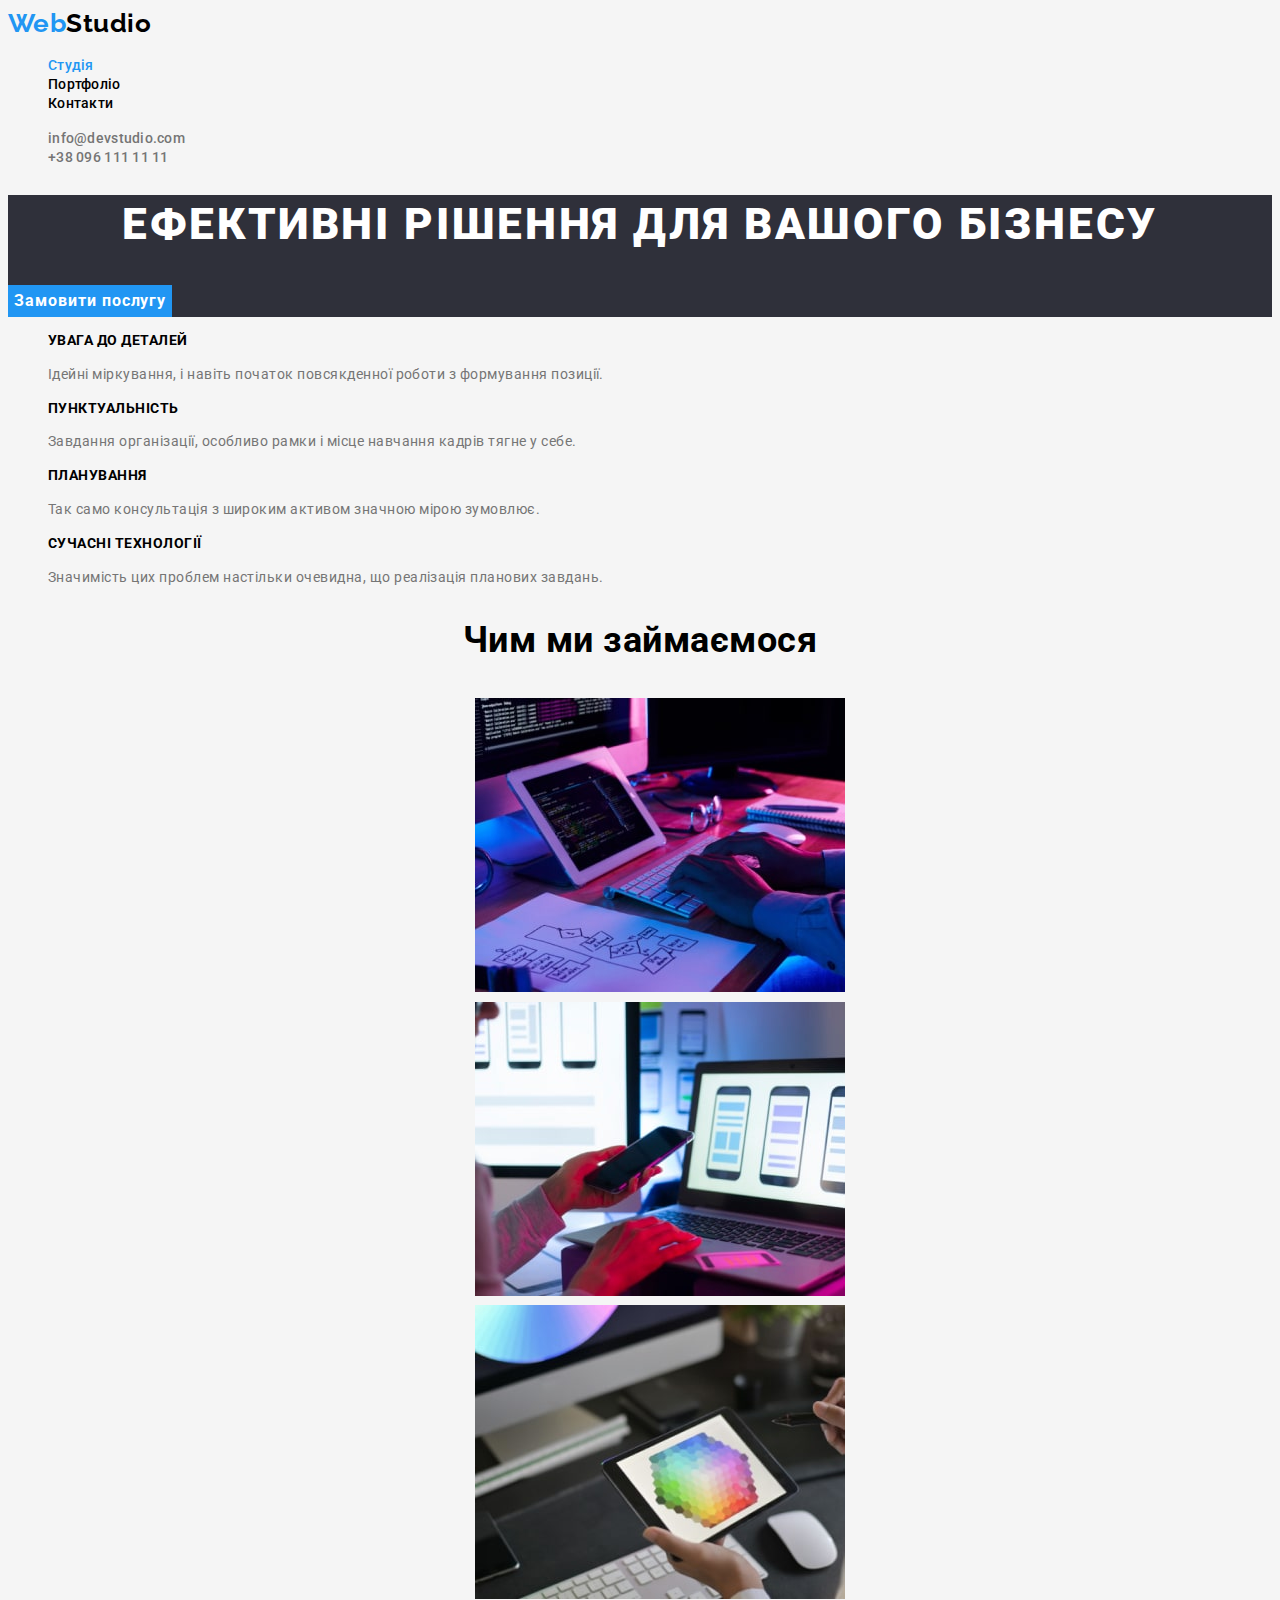
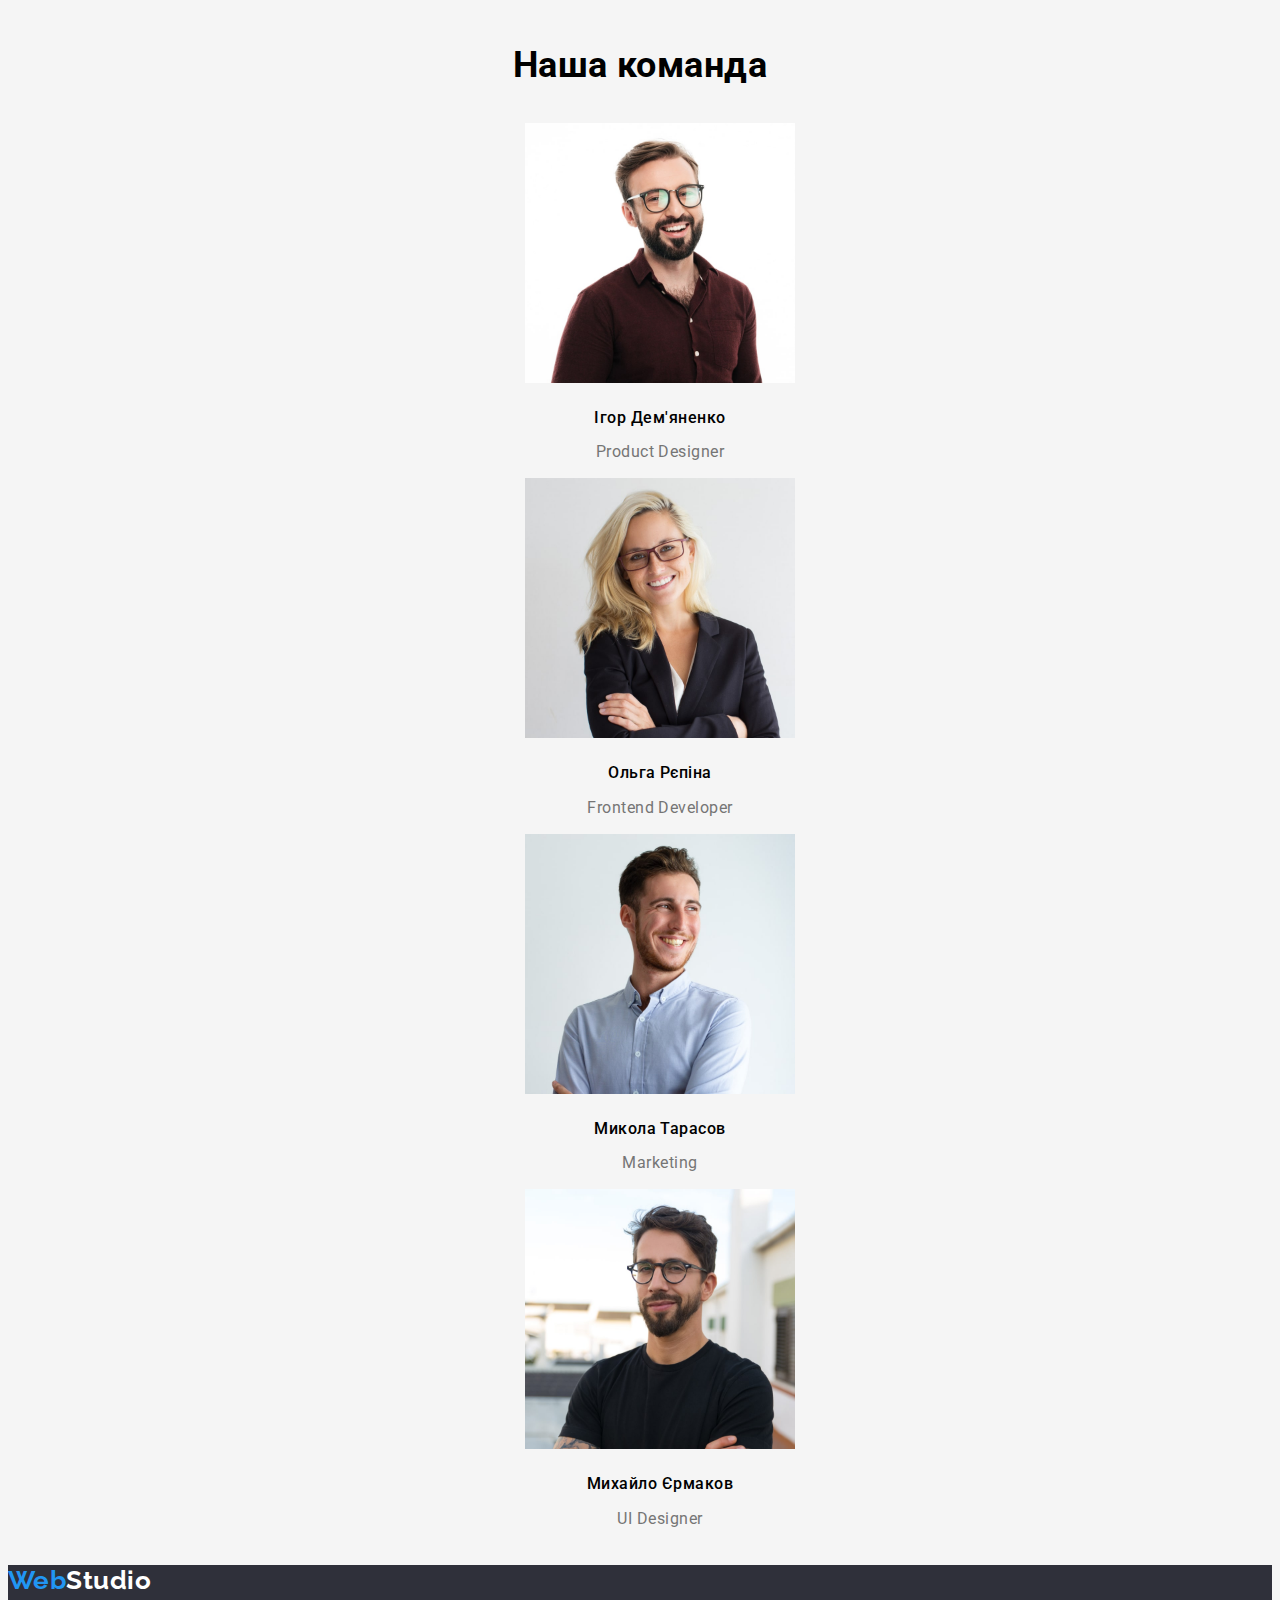
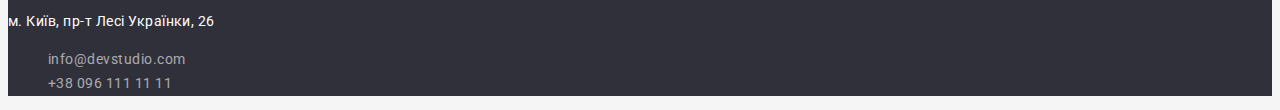
<file: index.html>
<!DOCTYPE html>
<html lang="uk">
<head>
    <meta charset="UTF-8">
    <meta http-equiv="X-UA-Compatible" content="IE=edge">
    <meta name="viewport" content="width=device-width, initial-scale=1.0">
    <title>WebStudio</title>
    <link rel="preconnect" href="https://fonts.googleapis.com">
    <link rel="preconnect" href="https://fonts.gstatic.com" crossorigin>
    <link href="https://fonts.googleapis.com/css2?family=Raleway:wght@700&family=Roboto:wght@400;500;700;900&display=swap" rel="stylesheet">
    <link rel="stylesheet" href="./css/sryles.css">
</head>
<body>
    <header>
        <a href="./index.html" class="logo-text"><span class="logo">Web</span>Studio</a>
        <nav>
            <ul class="header-nav marker">
                <li><a href="" class="link current">Студія</a></li>
                <li><a href="./portfolio.html" class="link">Портфоліо</a></li>
                <li><a href="" class="link">Контакти</a></li>
            </ul>    
        </nav>
        <ul class="contacts marker">
            <li><a href="mailto:info@devstudio.com" class="contact-list">info@devstudio.com</a></li>
            <li><a href="tel:+380961111111" class="contact-list">+38 096 111 11 11</a></li>
        </ul>
              
    </header>
    <main>
        <section class="hero">
            <h1 class="hero-title">Ефективні рішення для вашого бізнесу</h1>
            <button type="button" class="hero-btn">Замовити послугу</button>
        </section>
        <section>
            <h2 hidden>Особливості</h2>
            <ul class="features marker">
                <li>
                    <h3 class="features-title">УВАГА ДО ДЕТАЛЕЙ</h3>
                    <p class="features-text">Ідейні міркування, і навіть початок повсякденної роботи з формування позиції.</p>
                </li>
                <li>
                    <h3 class="features-title">ПУНКТУАЛЬНІСТЬ</h3>
                    <p class="features-text">Завдання організації, особливо рамки і місце навчання кадрів тягне у себе.</p>
                </li>
                <li>
                    <h3 class="features-title">ПЛАНУВАННЯ</h3>
                    <p class="features-text">Так само консультація з широким активом значною мірою зумовлює.</p>
                </li>
                <li>
                    <h3 class="features-title">СУЧАСНІ ТЕХНОЛОГІЇ</h3>
                    <p class="features-text">Значимість цих проблем настільки очевидна, що реалізація планових завдань.</p>
                </li> 
            </ul>
        </section>
        <section>
            <h2 class="activity">Чим ми займаємося</h2>
            <ul class="activity marker">
                <li><a href="" class="activity-list"><img src="./img/box_1.jpg" alt="людина друкує на клавіатурі" width="370"></a></li>
                <li><a href="" class="activity-list"><img src="./img/box_2.jpg" alt="телефон і ноутбук" width="370"></a></li>
                <li><a href="" class="activity-list"><img src="./img/box_3.jpg" alt="малювання на планшеті" width="370"></a></li>
            </ul>
        </section>
        <section>
            <h2 class="team">Наша команда</h2>
        <ul class="team marker">
            <li>
                <img src="./img/img_1.jpg" alt="чоловік в окулярах" width="270">
                <h3 class="team-name">Ігор Дем'яненко</h3>
                <p class="team-role">Product Designer</p>
            </li>
            <li>
                <img src="./img/img_2.jpg" alt="жінка в костюмі" width="270">
                <h3 class="team-name">Ольга Рєпіна</h3>
                <p class="team-role">Frontend Developer</p>
            </li>
            <li>
                <img src="./img/img_3.jpg" alt="усміхнений чоловік" width="270">
                <h3 class="team-name">Микола Тарасов</h3>
                <p class="team-role">Marketing</p>
            </li>
            <li>
                <img src="./img/img_4.jpg" alt="чоловік в окулярах" width="270">
                <h3 class="team-name">Михайло Єрмаков</h3>
                <p class="team-role">UI Designer</p>
            </li>
        </ul>   
        </section>
    </main>
   <footer class="footer">
    <a href="./index.html" class="logo">Web<span class="logo-footer">Studio</span></a>
    <address>
        <p class="address">м. Київ, пр-т Лесі Українки, 26</p>
        <ul class="address marker">
            <li><a href="mailto:info@devstudio.com" class="contacts-list">info@devstudio.com</a></li>
            <li><a href="tel:+380961111111" class="contacts-list">+38 096 111 11 11</a></li>
        </ul>
    </address>
    
   </footer>
</body>
</html>
</file>
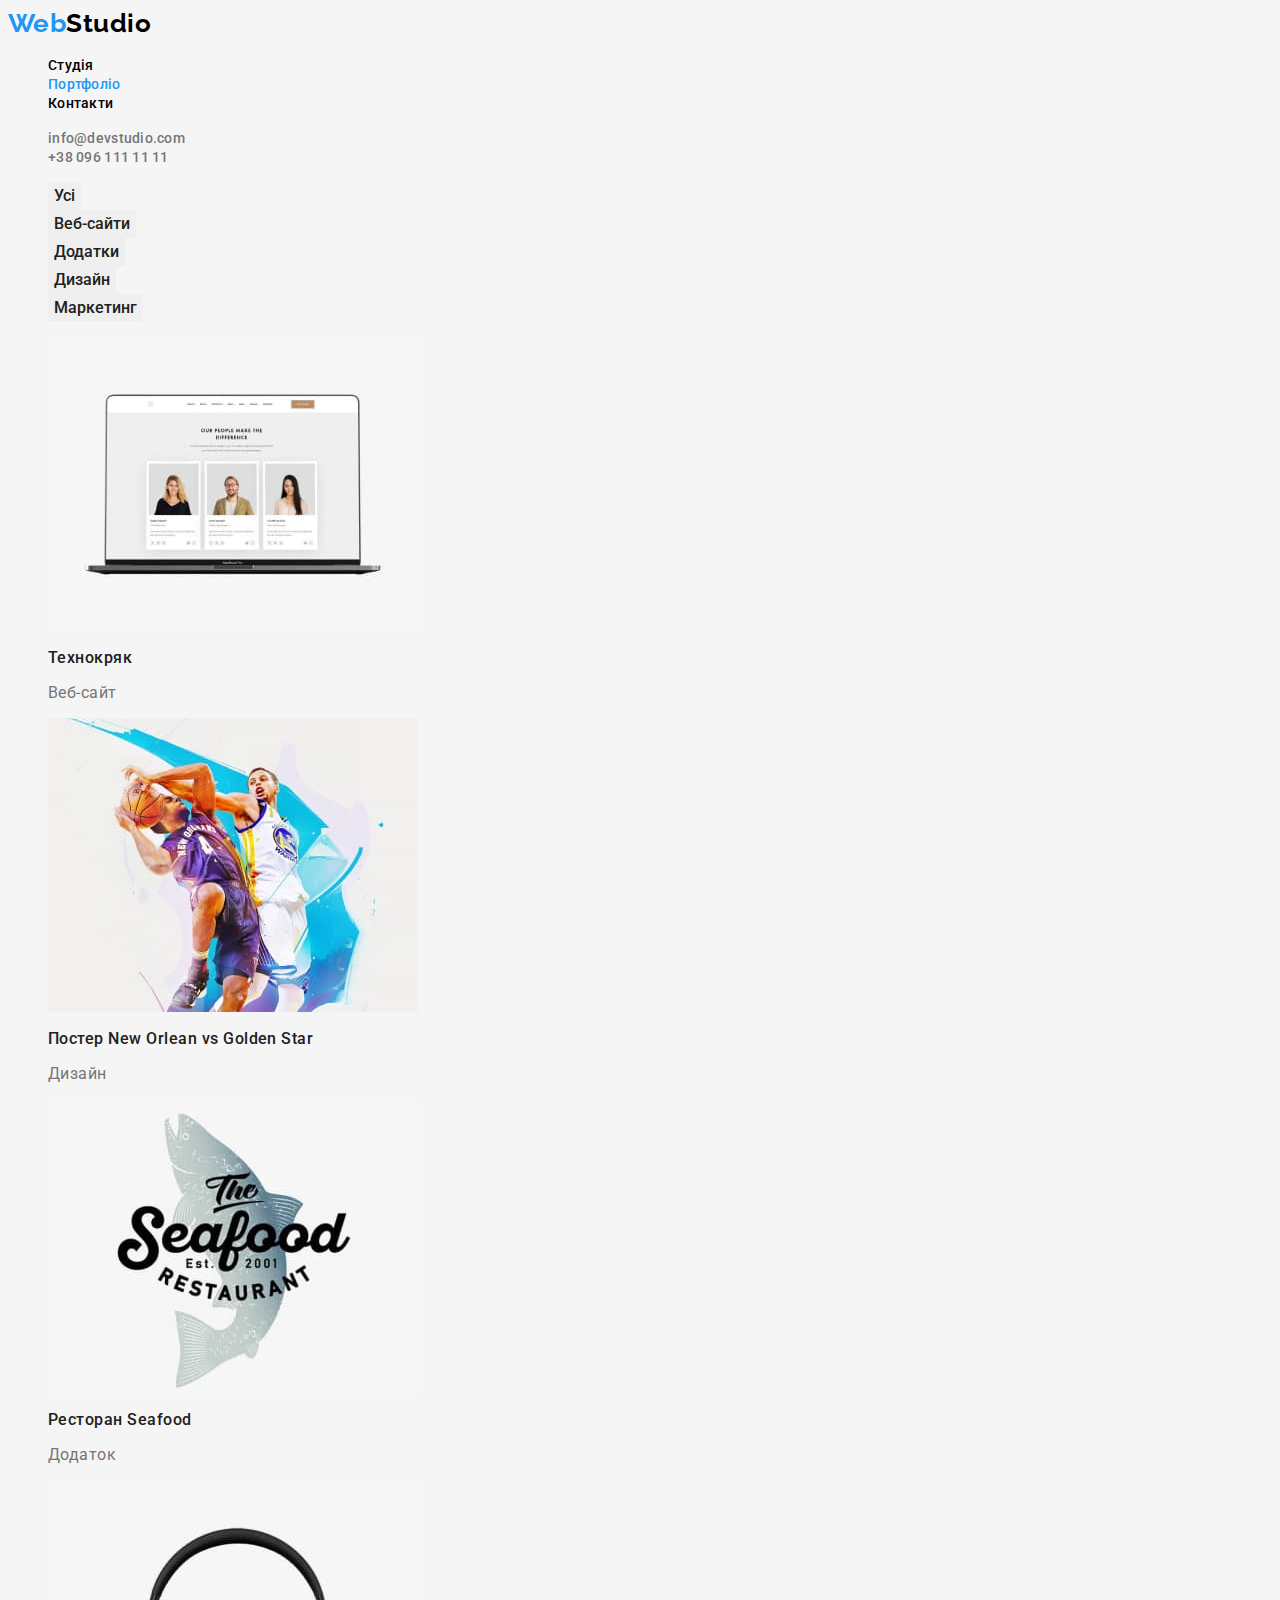
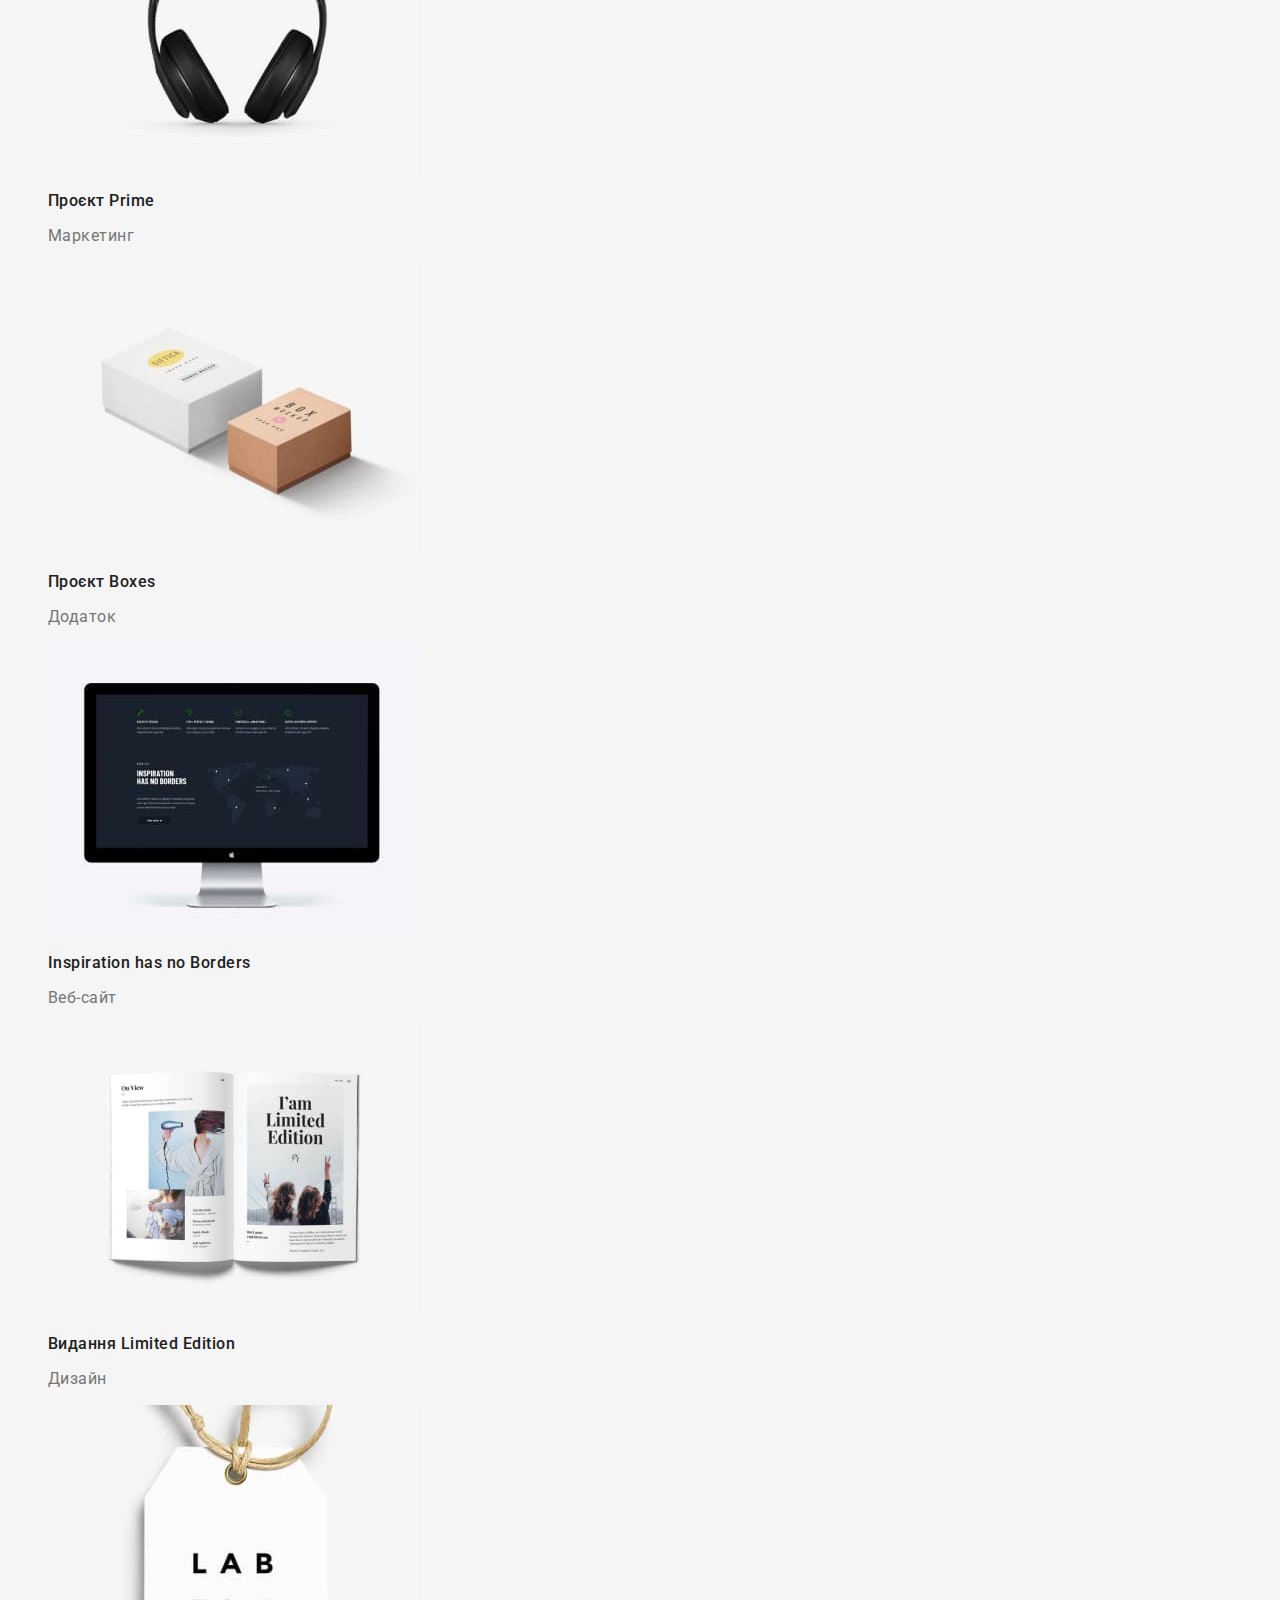
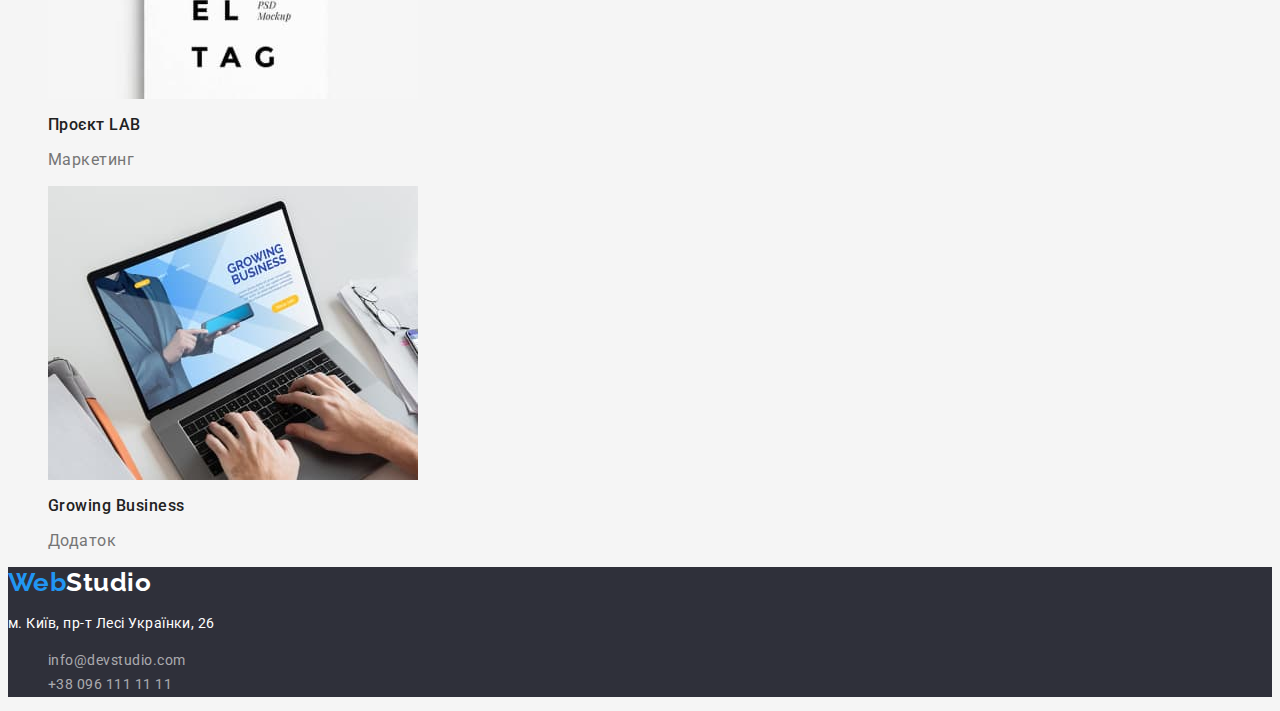
<file: portfolio.html>
<!DOCTYPE html>
<html lang="uk">
<head>
    <meta charset="UTF-8">
    <meta http-equiv="X-UA-Compatible" content="IE=edge">
    <meta name="viewport" content="width=device-width, initial-scale=1.0">
    <title>Portfolio</title>
    <link rel="preconnect" href="https://fonts.googleapis.com">
    <link rel="preconnect" href="https://fonts.gstatic.com" crossorigin>
    <link href="https://fonts.googleapis.com/css2?family=Raleway:wght@700&family=Roboto:wght@400;500;700;900&display=swap" rel="stylesheet">
    <link rel="stylesheet" href="./css/sryles.css">
</head>
<body>
    <header>
        <a href="./index.html" class="logo-text"><span class="logo">Web</span>Studio</a>
        <nav>
            <ul class="header-nav marker">
                <li><a href="./index.html" class="link">Студія</a></li>
                <li><a href="./portfolio.html" class="link current">Портфоліо</a></li>
                <li><a href="" class="link">Контакти</a></li>
            </ul>    
        </nav>
        <ul class="contacts marker">
            <li><a href="mailto:info@devstudio.com" class="contact-list">info@devstudio.com</a></li>
            <li><a href="tel:+380961111111" class="contact-list">+38 096 111 11 11</a></li>
        </ul>
              
    </header>
  <main>
    <section>
        <h1 class="projects">Наші роботи</h1>
        <ul class="project-btn marker">
            <li><button type="button" class="project-filter-btn">Усі</button></li>
            <li><button type="button" class="project-filter-btn">Веб-сайти</button></li>
            <li><button type="button" class="project-filter-btn">Додатки</button></li>
            <li><button type="button" class="project-filter-btn">Дизайн</button></li>
            <li><button type="button" class="project-filter-btn">Маркетинг</button></li>
        </ul>
        <ul class="project-box marker">
            <li>
                <a href=""><img src="./img/img_portfolio_1.jpg" alt="макет сайту на ноутбуці" width="370"></a>
                <h2 class="project-title">Технокряк</h2>
                <p class="project-dsc">Веб-сайт</p>
            </li>
            <li>
                <a href=""><img src="./img/img_portfolio_2.jpg" alt="два баскетболіста з м'ячем" width="370"></a>
                <h2 class="project-title">Постер New Orlean vs Golden Star</h2>
                <p class="project-dsc">Дизайн</p>
            </li>
            <li>
                <a href=""><img src="./img/img_portfolio_3.jpg" alt="логотип ресторану Seafood" width="370"></a>
                <h2 class="project-title">Ресторан Seafood</h2>
                <p class="project-dsc">Додаток</p>
            </li>
            <li>
                <a href=""><img src="./img/img_portfolio_4.jpg" alt="навушники" width="370"></a>
                <h2 class="project-title">Проєкт Prime</h2>
                <p class="project-dsc">Маркетинг</p>
            </li>
            <li>
                <a href=""><img src="./img/img_portfolio_5.jpg" alt="дві коробки біла і коричнева" width="370"></a>
                <h2 class="project-title">Проєкт Boxes</h2>
                <p class="project-dsc">Додаток</p>
            </li>
            <li>
                <a href=""><img src="./img/img_portfolio_6.jpg" alt="apple iMac" width="370"></a>
                <h2 class="project-title">Inspiration has no Borders</h2>
                <p class="project-dsc">Веб-сайт</p>
            </li>
            <li>
                <a href=""><img src="./img/img_portfolio_7.jpg" alt="розворот журналу" width="370"></a>
                <h2 class="project-title">Видання Limited Edition</h2>
                <p class="project-dsc">Дизайн</p>
            </li>
            <li>
                <a href=""><img src="./img/img_portfolio_8.jpg" alt="бірка на шнурку з логотипом" width="370"></a>
                <h2 class="project-title">Проєкт LAB</h2>
                <p class="project-dsc">Маркетинг</p>
            </li>
            <li>
                <a href=""><img src="./img/img_portfolio_9.jpg" alt="мужчина працює на леп топ" width="370"></a>
                <h2 class="project-title">Growing Business</h2>
                <p class="project-dsc">Додаток</p>
            </li>
        </ul>
    </section>
    
  </main>
  <footer class="footer">
    <a href="./index.html" class="logo">Web<span class="logo-footer">Studio</span></a>
    <address>
        <p class="address">м. Київ, пр-т Лесі Українки, 26</p>
        <ul class="address marker">
            <li><a href="mailto:info@devstudio.com" class="contacts-list">info@devstudio.com</a></li>
            <li><a href="tel:+380961111111" class="contacts-list">+38 096 111 11 11</a></li>
        </ul>
    </address>
    
   </footer>
</html>
</file>
<file: css/sryles.css>
:root {--header-color: #000000;
    --text-color: #757575;
    --main-color: #FFFFFF;
    --logo-color: #2196F3; 
    --portfolio-main: #212121;
    --background-color: #2F303A;
 
}
body {
    font-family: Roboto, sans-serif;
    letter-spacing: 0.03em;
    background: #F5F5F5;
    
}

.marker {
    list-style: none;
}

/* Хедер */
.link {
    font-weight: 500;
    font-size: 14px;
    line-height: 1.14;
    letter-spacing: 0.02em;
    color: var(--header-color);
    text-decoration: none;
    cursor: pointer;
}
.link:hover, .link:focus {
    color: var(--logo-color);
}
.link.current {
    color: var(--logo-color);
}
/* Логотип */

.logo-text {
    font-family: 'Raleway';
    font-weight: 700;
    font-size: 26px;
    line-height: 1.19;
    color: var(--header-color);
    text-decoration: none;
  
}
.logo {
    font-family: 'Raleway';
    font-weight: 700;
    font-size: 26px;
    line-height: 1.19;
    color: var(--logo-color);
    text-decoration: none;

}

/*  Контакти */
.contact-list {
    font-weight: 500;
    font-size: 14px;
    line-height: 1.14;
    letter-spacing: 0.02em;
    color: var(--text-color);
    text-decoration: none;
}
.contact-list:hover, .contact-list:focus {
    color: var(--logo-color);
}

/* Hero */
.hero {
    background-color: var(--background-color);
}
.hero-title {
    color: var(--main-color);
    text-align: center;
    font-weight: 900;
    font-size: 44px;
    line-height: 1.36;
    letter-spacing: 0.06em;
    text-transform: uppercase;
}
.hero-btn {
    color: var(--main-color);
    background-color: var(--logo-color);
    border: 0;
    font-weight: 700;
    font-size: 16px;
    line-height: 1.87;
    letter-spacing: 0.06em;
    cursor: pointer;
    font-family: inherit;
    
}
.hero-btn:hover, .hero-btn:focus{
    color: var(--header-color);
    background-color: var(--main-color);
    cursor: pointer;
}

/* Особливості */
.features-title {
    color: var(--header-color);
    font-weight: 700;
    font-size: 14px;
    line-height: 1.14;
    text-transform: uppercase;
}
.features-text {
    color: var(--text-color);
    font-weight: 400;
    font-size: 14px;
    line-height: 1.71;
    
}

/* Чим ми займаємося */
.activity {
    color: var(--header-color);
    font-weight: 700;
    font-size: 36px;
    line-height: 1.16;
    text-align: center;
           
}

/* Наша команда */
.team {
    color: var(--header-color);
    font-weight: 700;
    font-size: 36px;
    line-height: 1.16;
    text-align: center;
   
}
.team-name {
    color: var(--header-color);
    font-weight: 500;
    font-size: 16px;
    line-height: 1.18;
    text-align: center;
   
}
.team-role {
    color: var(--text-color);
    font-weight: 400;
    font-size: 16px;
    line-height: 1.18;

}
/* Футер */
.logo-footer {
    font-family: 'Raleway';
    font-size: 26px;
    line-height: 1.19;
    color: var(--main-color);
}
.footer {
    background-color: var(--background-color);
}

.address {
    color: var(--main-color);
    font-weight: 400;
    font-size: 14px;
    line-height: 1.71;
    font-style: normal;
    
}
.contacts-list {
    text-decoration: none;
    font-weight: 400;
    font-size: 14px;
    line-height: 1.71;
    color: rgba(255, 255, 255, 0.6);
    font-style: normal;
}
.contacts-list:hover, .contacts-list:focus {
    color: var(--logo-color);
}

/*  Портфоліо */
.projects {
    position: absolute;
    width: 1px;
    height: 1px;
    margin: -1px;
    border: 0;
    padding: 0;
    
    white-space: nowrap;
    clip-path: inset(100%);
    clip: rect(0 0 0 0);
    overflow: hidden;
}
.project-filter-btn{
    color: var(--portfolio-main);
    border: 0;
    cursor: pointer;
    font-weight: 500;
    font-size: 16px;
    line-height: 1.62;
    font-family: inherit;
}
.project-filter-btn:hover, .project-filter-btn:focus {
    color: var(--main-color);
    background-color: var(--logo-color);
    border: 0;
    
}
.project-title {
    color: var(--portfolio-main);
    font-weight: 500;
    font-size: 16px;
    line-height: 1.18;
    }
.project-dsc {
    color: var(--text-color);
    font-weight: 400;
    font-size: 16px;
    line-height: 1.18;
    }
</file>
